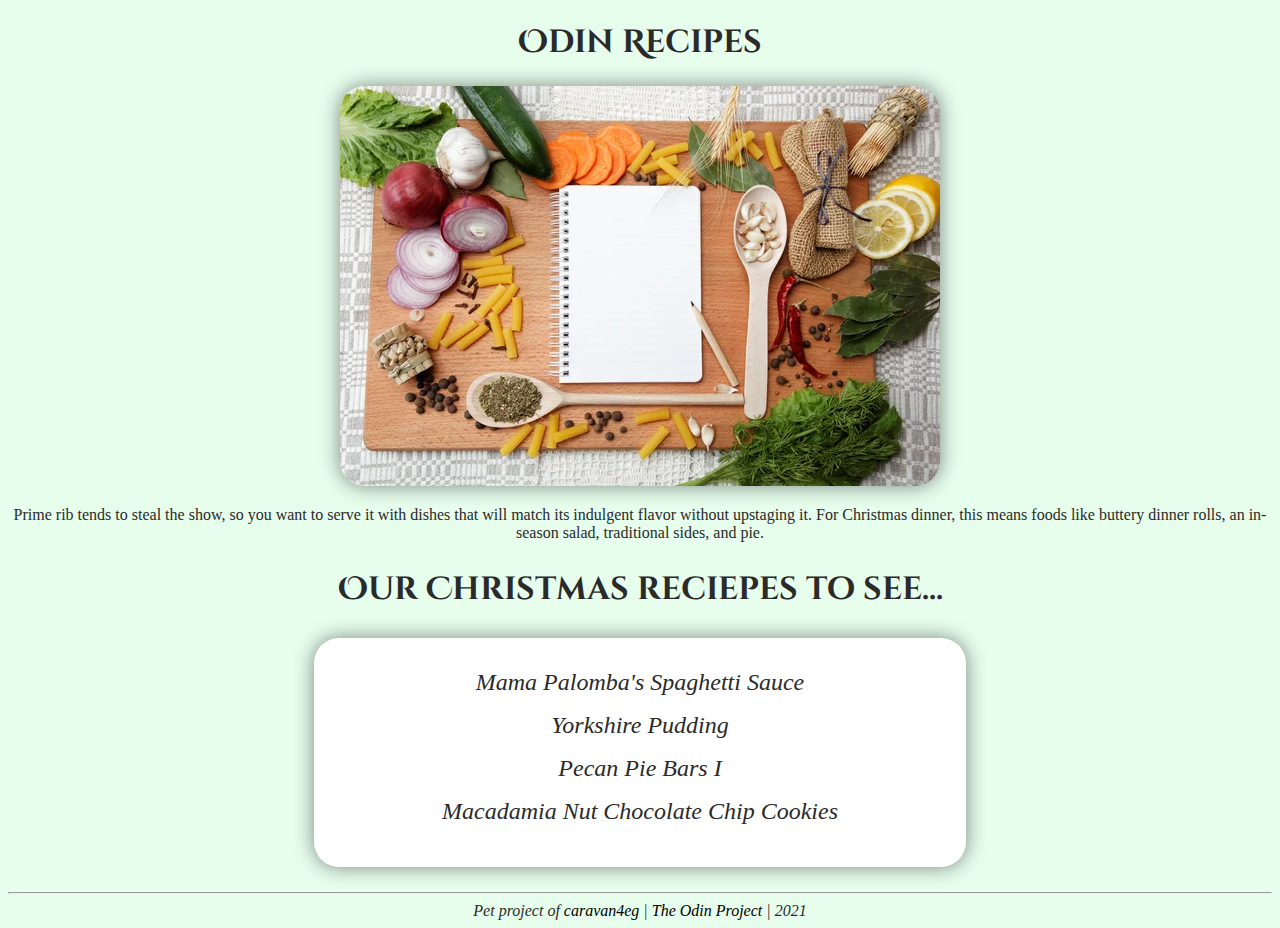
<file: index.html>
<!DOCTYPE html>
<html lang="en">

<head>
  <meta charset="UTF-8" />
  <meta http-equiv="X-UA-Compatible" content="IE=edge" />
  <meta name="viewport" content="width=device-width, initial-scale=1.0" />
  <link rel="preconnect" href="https://fonts.googleapis.com" />
  <link rel="preconnect" href="https://fonts.gstatic.com" crossorigin />
  <link href="https://fonts.googleapis.com/css?family=Roboto+Condensed:300%7CCinzel+Decorative:700" rel="stylesheet" />
  <link rel="stylesheet" href="./css/main.css" />
  <title>Odin Recipes</title>
</head>

<body>
  <div class="container">
  <header>
    <h1 class="header-title">Odin Recipes</h1>

    <img class="header-image" src="./img/recipes.jpg" alt="Recipes" />

    <p class="header-text">
      Prime rib tends to steal the show, so you want to serve it with dishes
      that will match its indulgent flavor without upstaging it. For Christmas
      dinner, this means foods like buttery dinner rolls, an in-season salad,
      traditional sides, and pie.
    </p>
    <h2>Our Christmas reciepes to see...</h2>
  </header>
  <main>
    <!-- Receipes list -->
    <div class="main-block">
      <ul>
        <li>
          <a href="./recipes/spagetti.html">Mama Palomba's Spaghetti Sauce</a>
        </li>
        <li><a href="./recipes/pudding.html">Yorkshire Pudding</a></li>
        <li><a href="./recipes/bars.html">Pecan Pie Bars I</a></li>
        <li>
          <a href="./recipes/cookies.html">Macadamia Nut Chocolate Chip Cookies</a>
        </li>
      </ul>
    </div>
    </main>
    <hr />

    <footer>
      Pet project of
      <a href="https://github.com/caravan4eg/odin-recipes">caravan4eg</a> |
      <a href="https://www.theodinproject.com">The Odin Project</a> | 2021
    </footer>

  </div>
</body>

</html>
</file>
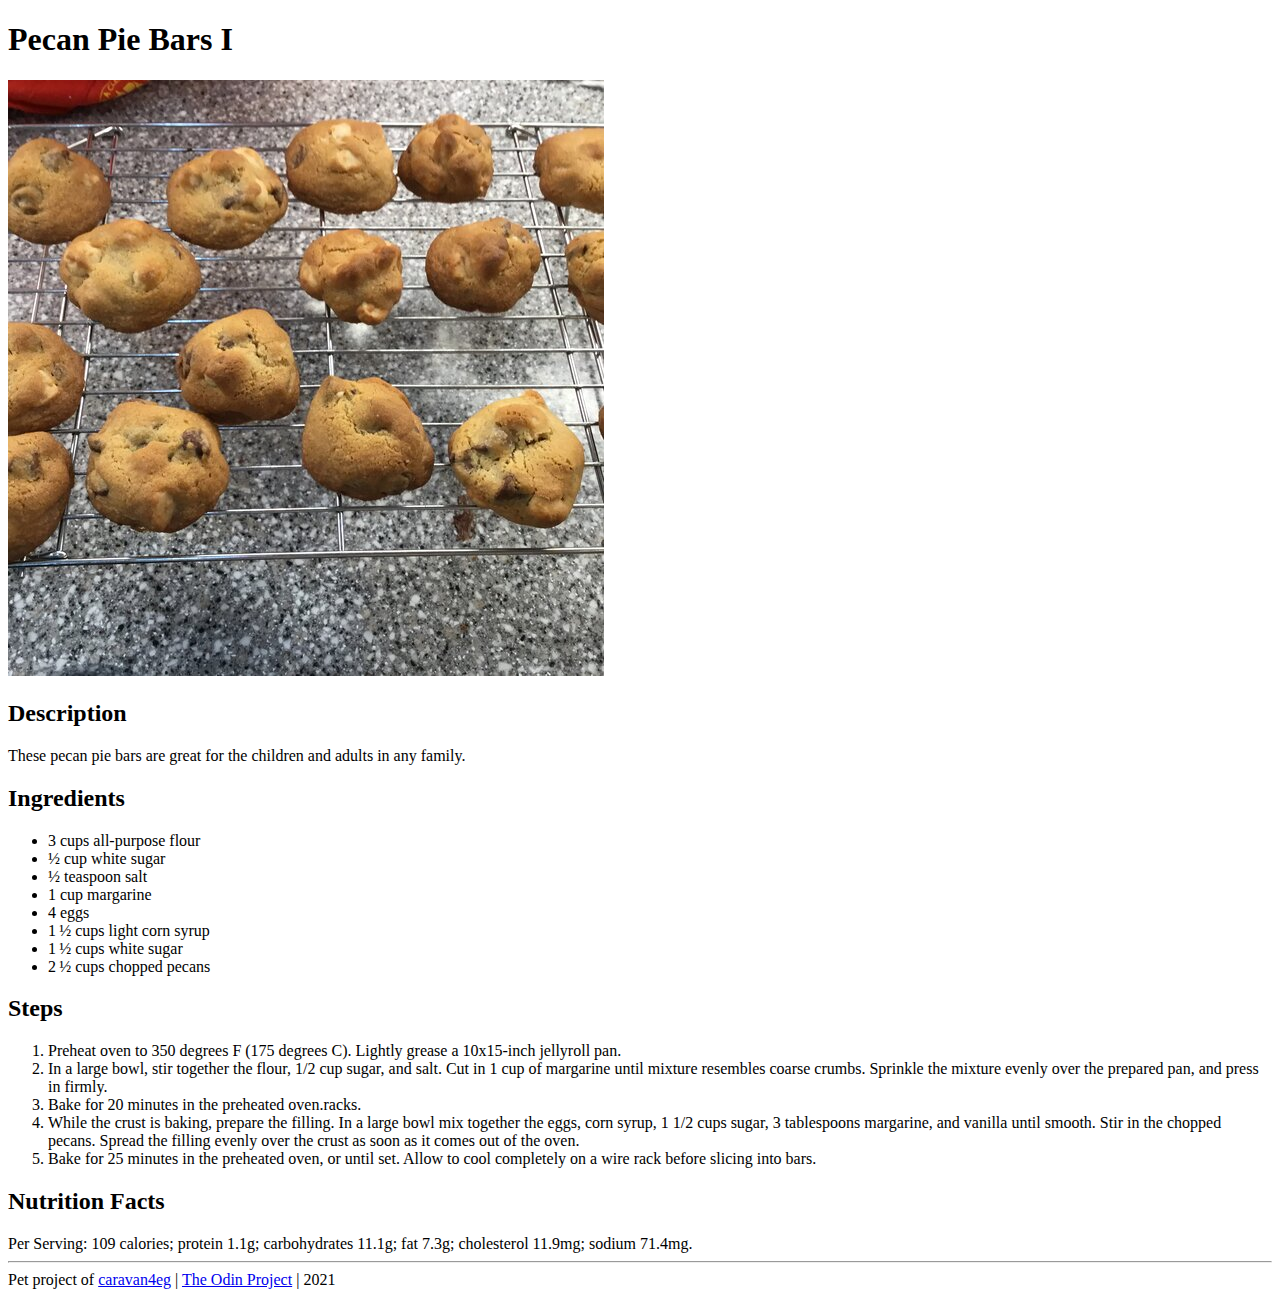
<file: bars.html>
<!DOCTYPE html>
<html lang="en">
<head>
    <meta charset="UTF-8">
    <meta http-equiv="X-UA-Compatible" content="IE=edge">
    <meta name="viewport" content="width=device-width, initial-scale=1.0">
    <title>Pecan Pie Bars I</title>
</head>
<body>
    <header>
        <h1>Pecan Pie Bars I</h1>
        <img src="./img/cookies.jpg" alt="Pecan Pie Bars I" />
        <h2>Description</h2>
        <p>These pecan pie bars are great for the children and adults in any family.</p>

      </header>
      <main>
        <article>
          <section>
            <h2>Ingredients</h2>
            <ul>
              <li>3 cups all-purpose flour</li>
              <li>½ cup white sugar</li>
              <li>½ teaspoon salt</li>
              <li>1 cup margarine</li>
              <li>4 eggs</li>
              <li>1 ½ cups light corn syrup</li>
              <li>1 ½ cups white sugar</li>
              <li>2 ½ cups chopped pecans</li>
            </ul>
          </section>
          <section>
            <h2>Steps</h2>
            <ol>
              <li>
                Preheat oven to 350 degrees F (175 degrees C). Lightly grease a 10x15-inch jellyroll pan.
              </li>
              <li>
                In a large bowl, stir together the flour, 1/2 cup sugar, and salt. Cut in 1 cup of margarine until mixture resembles coarse crumbs. Sprinkle the mixture evenly over the prepared pan, and press in firmly.
              </li>
              <li>
                Bake for 20 minutes in the preheated oven.racks.
              </li>
              <li>While the crust is baking, prepare the filling. In a large bowl mix together the eggs, corn syrup, 1 1/2 cups sugar, 3 tablespoons margarine, and vanilla until smooth. Stir in the chopped pecans. Spread the filling evenly over the crust as soon as it comes out of the oven.</li>
              <li>Bake for 25 minutes in the preheated oven, or until set. Allow to cool completely on a wire rack before slicing into bars.</li>
            </ol>
          </section>
        </article>
        <article>
          <h2>Nutrition Facts</h2>
          Per Serving: 109 calories; protein 1.1g; carbohydrates 11.1g; fat 7.3g; cholesterol 11.9mg; sodium 71.4mg. 
        </article>
      </main>
      <hr />
      <footer>
        Pet project of
        <a href="https://github.com/caravan4eg/odin-recipes">caravan4eg</a> |
        <a href="https://www.theodinproject.com">The Odin Project</a> | 2021
      </footer>  
</body>
</html>
</file>
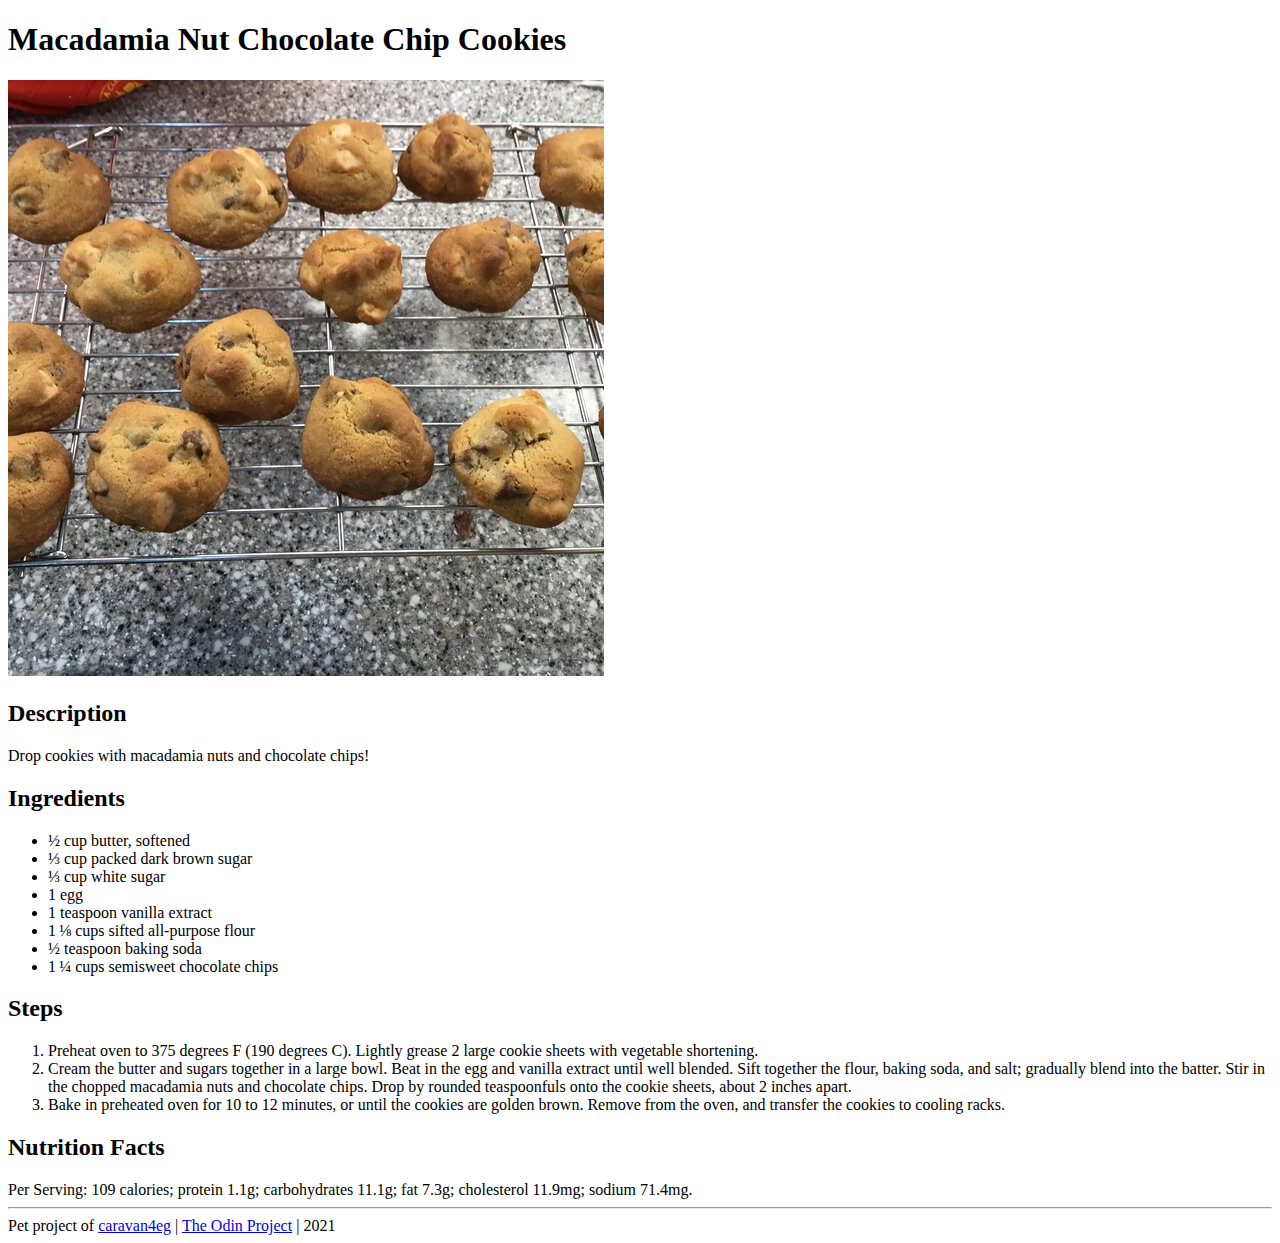
<file: cookies.html>
<!DOCTYPE html>
<html lang="en">
<head>
    <meta charset="UTF-8">
    <meta http-equiv="X-UA-Compatible" content="IE=edge">
    <meta name="viewport" content="width=device-width, initial-scale=1.0">
    <title>Macadamia Nut Chocolate Chip Cookies</title>
</head>
<body>
    <header>
        <h1>Macadamia Nut Chocolate Chip Cookies</h1>
        <img src="./img/cookies.jpg" alt="Macadamia Nut Chocolate Chip Cookies" />
        <h2>Description</h2>
        <p>Drop cookies with macadamia nuts and chocolate chips!</p>

      </header>
      <main>
        <article>
          <section>
            <h2>Ingredients</h2>
            <ul>
              <li>½ cup butter, softened</li>
              <li>⅓ cup packed dark brown sugar</li>
              <li>⅓ cup white sugar</li>
              <li>1 egg</li>
              <li>1 teaspoon vanilla extract</li>
              <li>1 ⅛ cups sifted all-purpose flour</li>
              <li>½ teaspoon baking soda</li>
              <li>1 ¼ cups semisweet chocolate chips</li>
            </ul>
          </section>
          <section>
            <h2>Steps</h2>
            <ol>
              <li>
                Preheat oven to 375 degrees F (190 degrees C). Lightly grease 2 large cookie sheets with vegetable shortening.
              </li>
              <li>
                Cream the butter and sugars together in a large bowl. Beat in the egg and vanilla extract until well blended. Sift together the flour, baking soda, and salt; gradually blend into the batter. Stir in the chopped macadamia nuts and chocolate chips. Drop by rounded teaspoonfuls onto the cookie sheets, about 2 inches apart.
              </li>
              <li>
                Bake in preheated oven for 10 to 12 minutes, or until the cookies are golden brown. Remove from the oven, and transfer the cookies to cooling racks.
              </li>
            </ol>
          </section>
        </article>
        <article>
          <h2>Nutrition Facts</h2>
          Per Serving: 109 calories; protein 1.1g; carbohydrates 11.1g; fat 7.3g; cholesterol 11.9mg; sodium 71.4mg. 
        </article>
      </main>
      <hr />
      <footer>
        Pet project of
        <a href="https://github.com/caravan4eg/odin-recipes">caravan4eg</a> |
        <a href="https://www.theodinproject.com">The Odin Project</a> | 2021
      </footer>
    
</body>
</html>
</file>
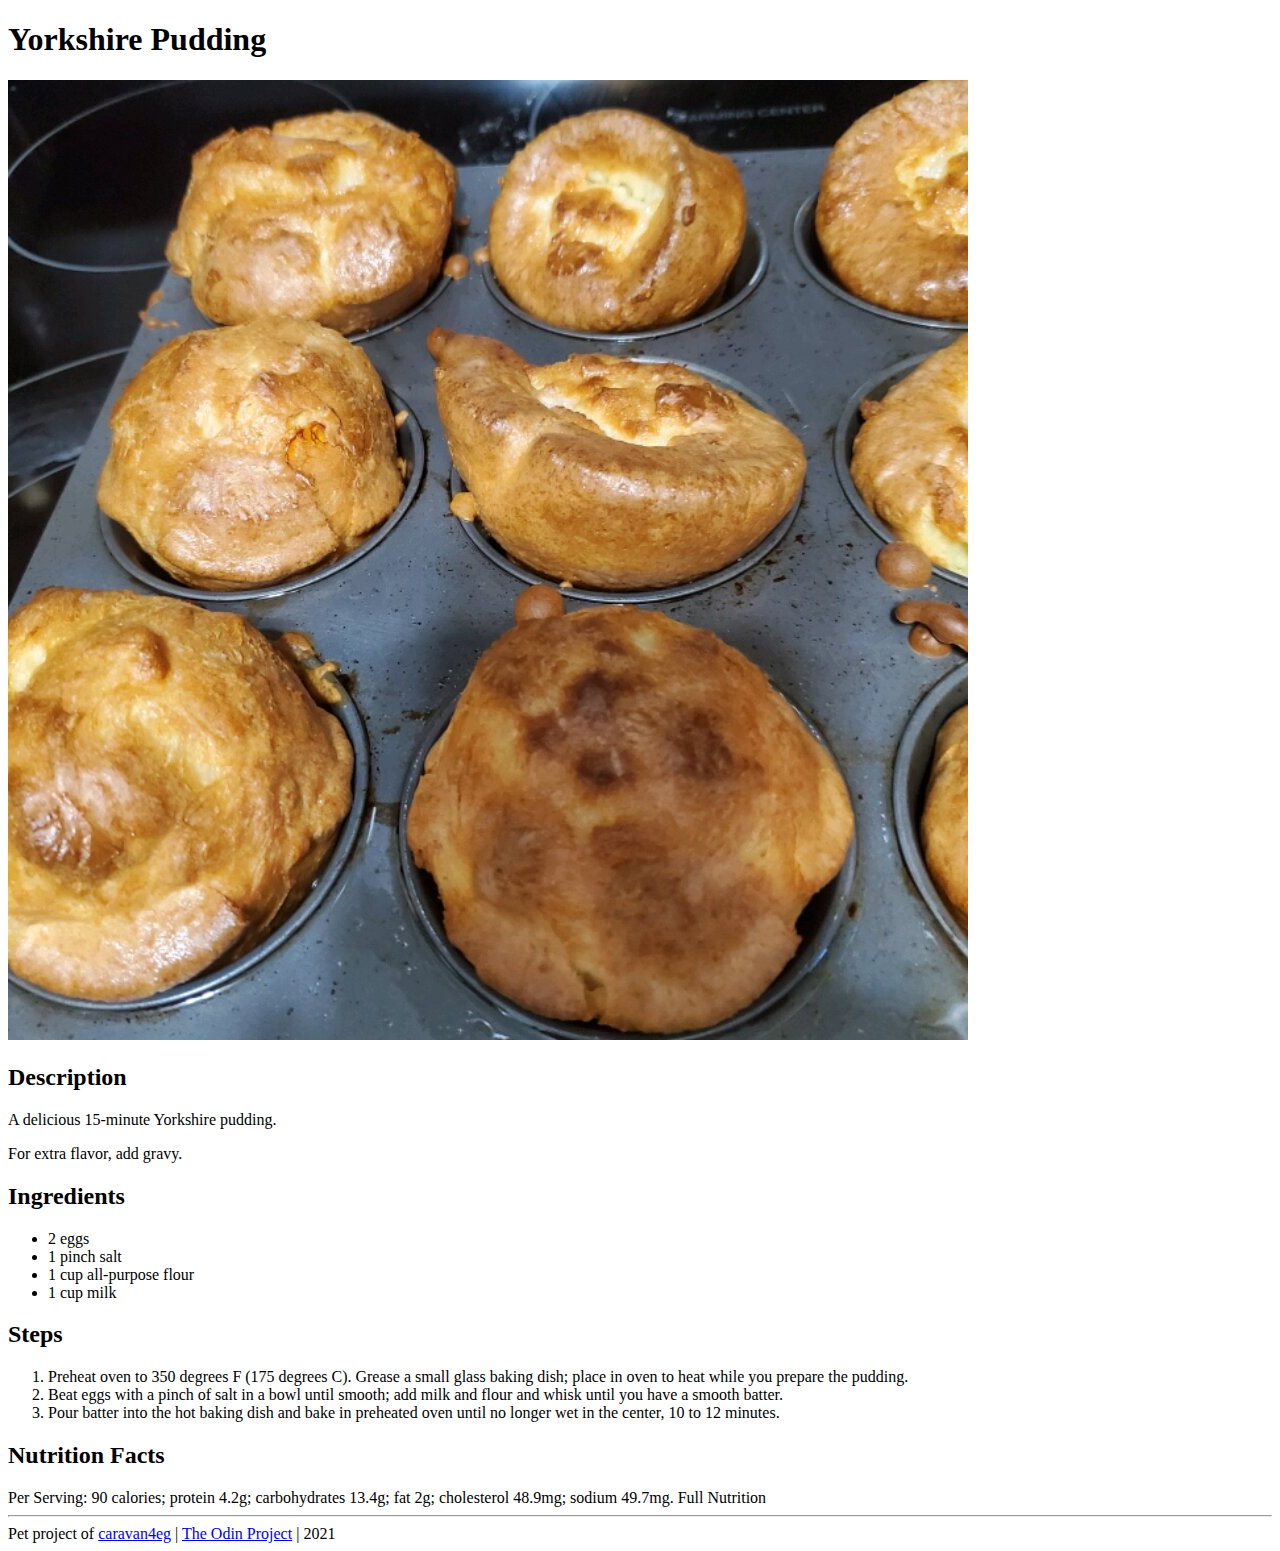
<file: pudding.html>
<!DOCTYPE html>
<html lang="en">
  <head>
    <meta charset="UTF-8" />
    <meta http-equiv="X-UA-Compatible" content="IE=edge" />
    <meta name="viewport" content="width=device-width, initial-scale=1.0" />
    <title>Yorkshire Pudding</title>
  </head>
  <body>
    <header>
      <h1>Yorkshire Pudding</h1>
      <img src="./img/pudding.jpg" alt="Mama Palomba's Spaghetti Sauce" />
      <h2>Description</h2>
      <p>A delicious 15-minute Yorkshire pudding.</p>
      <p>For extra flavor, add gravy.</p>
    </header>
    <main>
      <article>
        <section>
          <h2>Ingredients</h2>
          <ul>
            <li>2 eggs</li>
            <li>1 pinch salt</li>
            <li>1 cup all-purpose flour</li>
            <li>1 cup milk</li>
          </ul>
        </section>
        <section>
          <h2>Steps</h2>
          <ol>
            <li>
              Preheat oven to 350 degrees F (175 degrees C). Grease a small
              glass baking dish; place in oven to heat while you prepare the
              pudding.
            </li>
            <li>
              Beat eggs with a pinch of salt in a bowl until smooth; add milk
              and flour and whisk until you have a smooth batter.
            </li>
            <li>
              Pour batter into the hot baking dish and bake in preheated oven
              until no longer wet in the center, 10 to 12 minutes.
            </li>
          </ol>
        </section>
      </article>
      <article>
        <h2>Nutrition Facts</h2>
        Per Serving: 90 calories; protein 4.2g; carbohydrates 13.4g; fat 2g;
        cholesterol 48.9mg; sodium 49.7mg. Full Nutrition
      </article>
    </main>
    <hr />
    <footer>
      Pet project of
      <a href="https://github.com/caravan4eg/odin-recipes">caravan4eg</a> |
      <a href="https://www.theodinproject.com">The Odin Project</a> | 2021
    </footer>
  </body>
</html>
</file>
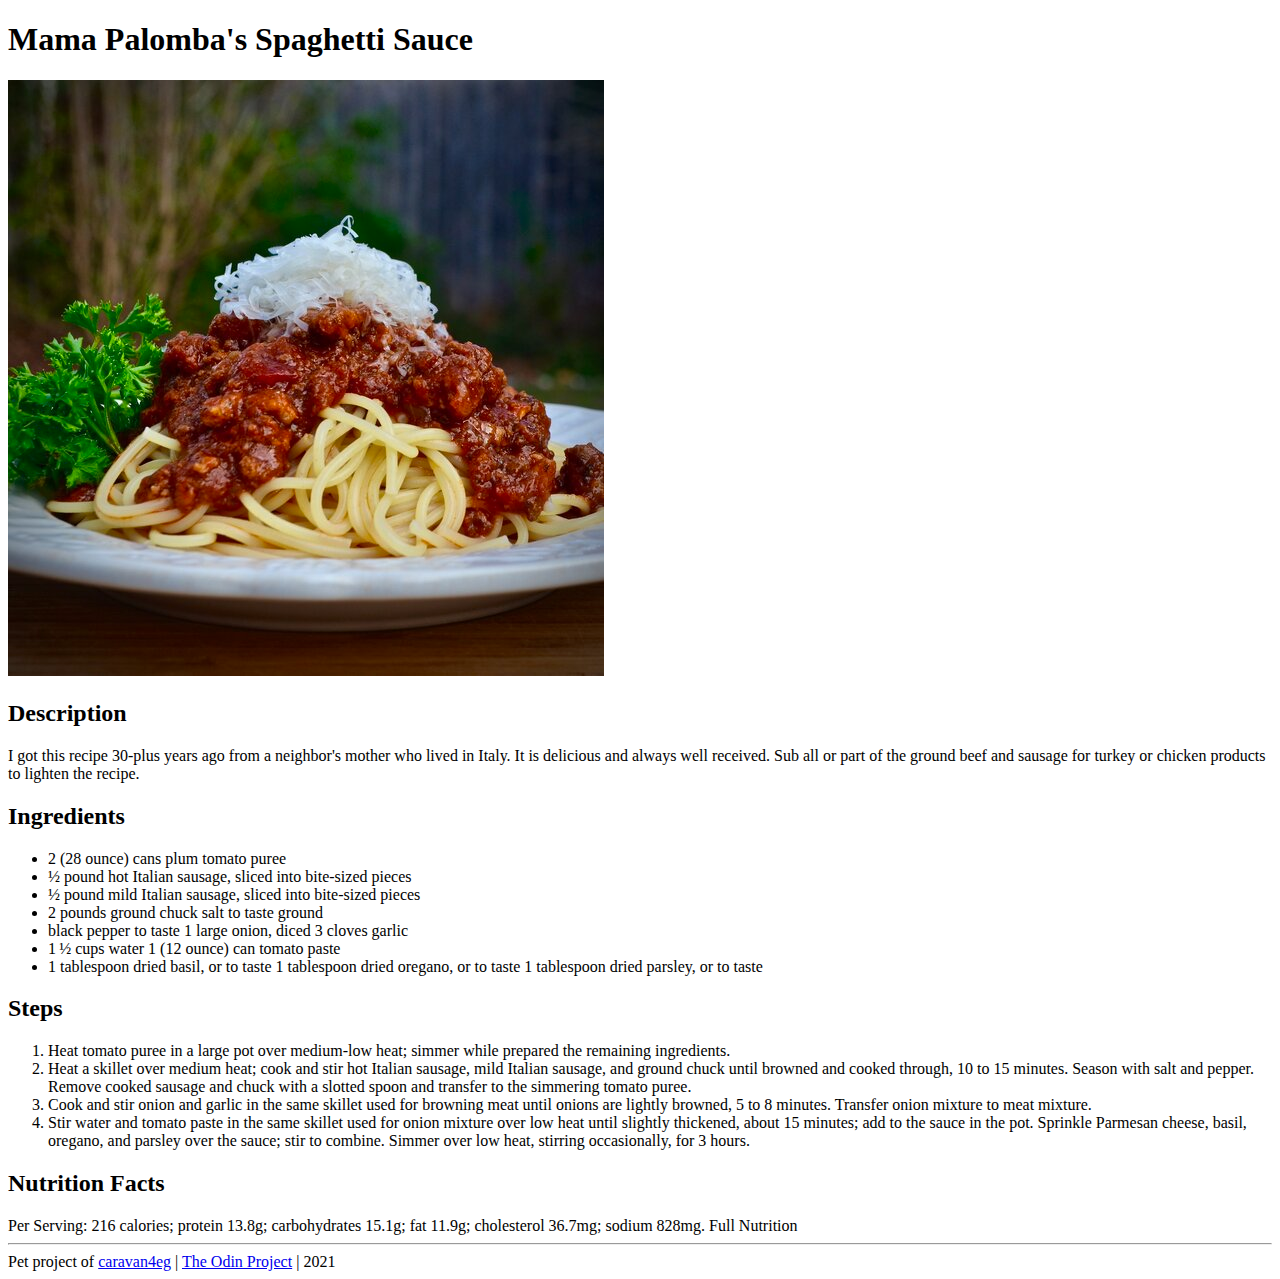
<file: spagetti.html>
<!DOCTYPE html>
<html lang="en">
  <head>
    <meta charset="UTF-8" />
    <meta http-equiv="X-UA-Compatible" content="IE=edge" />
    <meta name="viewport" content="width=device-width, initial-scale=1.0" />
    <title>Mama Palomba's Spaghetti Sauce</title>
  </head>
  <body>
    <header>
      <h1>Mama Palomba's Spaghetti Sauce</h1>
      <img src="./img/spagetti.jpg" alt="Mama Palomba's Spaghetti Sauce" />
      <h2>Description</h2>
      <p>
        I got this recipe 30-plus years ago from a neighbor's mother who lived
        in Italy. It is delicious and always well received. Sub all or part of
        the ground beef and sausage for turkey or chicken products to lighten
        the recipe.
      </p>
    </header>
    <main>
      <article>
        <section>
          <h2>Ingredients</h2>
          <ul>
            <li>2 (28 ounce) cans plum tomato puree</li>
            <li>½ pound hot Italian sausage, sliced into bite-sized pieces</li>
            <li>½ pound mild Italian sausage, sliced into bite-sized pieces</li>
            <li>2 pounds ground chuck salt to taste ground</li>
            <li>black pepper to taste 1 large onion, diced 3 cloves garlic</li>
            <li>1 ½ cups water 1 (12 ounce) can tomato paste</li>
            <li>
              1 tablespoon dried basil, or to taste 1 tablespoon dried oregano,
              or to taste 1 tablespoon dried parsley, or to taste
            </li>
          </ul>
        </section>
        <section>
          <h2>Steps</h2>
          <ol>
            <li>
              Heat tomato puree in a large pot over medium-low heat; simmer
              while prepared the remaining ingredients.
            </li>
            <li>
              Heat a skillet over medium heat; cook and stir hot Italian
              sausage, mild Italian sausage, and ground chuck until browned and
              cooked through, 10 to 15 minutes. Season with salt and pepper.
              Remove cooked sausage and chuck with a slotted spoon and transfer
              to the simmering tomato puree.
            </li>
            <li>
              Cook and stir onion and garlic in the same skillet used for
              browning meat until onions are lightly browned, 5 to 8 minutes.
              Transfer onion mixture to meat mixture.
            </li>
            <li>
              Stir water and tomato paste in the same skillet used for onion
              mixture over low heat until slightly thickened, about 15 minutes;
              add to the sauce in the pot. Sprinkle Parmesan cheese, basil,
              oregano, and parsley over the sauce; stir to combine. Simmer over
              low heat, stirring occasionally, for 3 hours.
            </li>
          </ol>
        </section>
      </article>
      <article>
        <h2>Nutrition Facts</h2>
        Per Serving: 216 calories; protein 13.8g; carbohydrates 15.1g; fat
        11.9g; cholesterol 36.7mg; sodium 828mg. Full Nutrition
      </article>
    </main>
    <hr>
    <footer>
      Pet project of
      <a href="https://github.com/caravan4eg/odin-recipes">caravan4eg</a> |
      <a href="https://www.theodinproject.com">The Odin Project</a> | 2021
    </footer>
  </body>
</html>
</file>
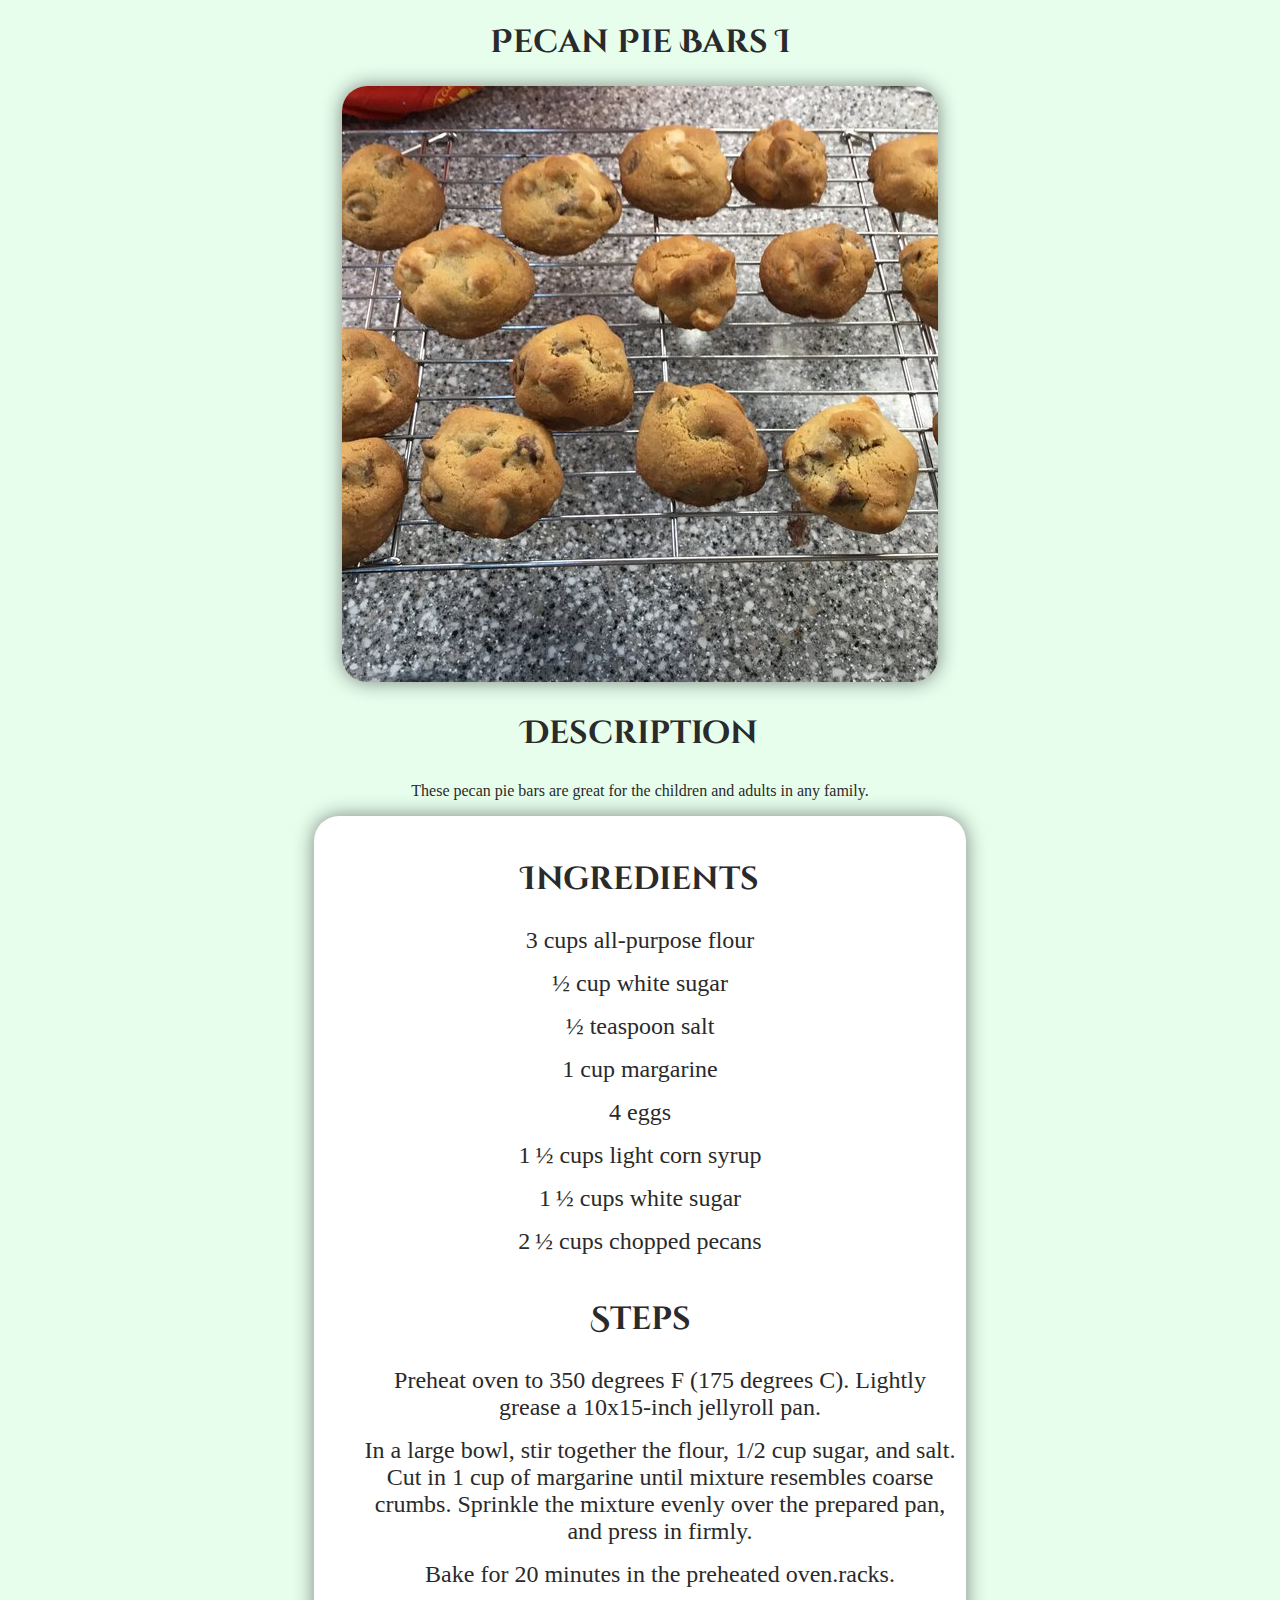
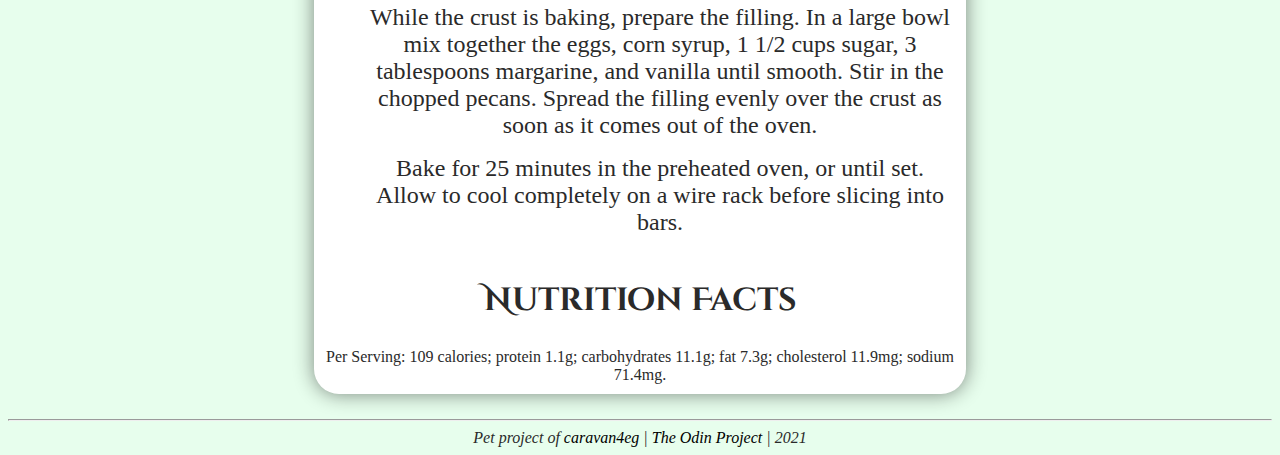
<file: recipes/bars.html>
<!DOCTYPE html>
<html lang="en">
<head>
    <meta charset="UTF-8">
    <meta http-equiv="X-UA-Compatible" content="IE=edge">
    <meta name="viewport" content="width=device-width, initial-scale=1.0">
    <title>Pecan Pie Bars I</title>
    <link rel="stylesheet" href="../css/main.css" />
    <link href="https://fonts.googleapis.com/css?family=Roboto+Condensed:300%7CCinzel+Decorative:700" rel="stylesheet" />

</head>
<body>
    <div class="container">
      <header>
          <h1 class="header-title">Pecan Pie Bars I</h1>
          <img class="header-image" src="../img/cookies.jpg" alt="Pecan Pie Bars I" />
          <h2>Description</h2>
          <p>These pecan pie bars are great for the children and adults in any family.</p>
  
        </header>
        <main>
         <div class="main-block">
            <article>
              <section>
                <h2>Ingredients</h2>
                <ul>
                  <li>3 cups all-purpose flour</li>
                  <li>½ cup white sugar</li>
                  <li>½ teaspoon salt</li>
                  <li>1 cup margarine</li>
                  <li>4 eggs</li>
                  <li>1 ½ cups light corn syrup</li>
                  <li>1 ½ cups white sugar</li>
                  <li>2 ½ cups chopped pecans</li>
                </ul>
              </section>
              <section>
                <h2>Steps</h2>
                <ol>
                  <li>
                    Preheat oven to 350 degrees F (175 degrees C). Lightly grease a 10x15-inch jellyroll pan.
                  </li>
                  <li>
                    In a large bowl, stir together the flour, 1/2 cup sugar, and salt. Cut in 1 cup of margarine until mixture resembles coarse crumbs. Sprinkle the mixture evenly over the prepared pan, and press in firmly.
                  </li>
                  <li>
                    Bake for 20 minutes in the preheated oven.racks.
                  </li>
                  <li>While the crust is baking, prepare the filling. In a large bowl mix together the eggs, corn syrup, 1 1/2 cups sugar, 3 tablespoons margarine, and vanilla until smooth. Stir in the chopped pecans. Spread the filling evenly over the crust as soon as it comes out of the oven.</li>
                  <li>Bake for 25 minutes in the preheated oven, or until set. Allow to cool completely on a wire rack before slicing into bars.</li>
                </ol>
              </section>
            </article>
            <article>
              <h2>Nutrition Facts</h2>
              Per Serving: 109 calories; protein 1.1g; carbohydrates 11.1g; fat 7.3g; cholesterol 11.9mg; sodium 71.4mg. 
            </article>
         </div>
        </main>
        <hr />
        <footer>
          Pet project of
          <a href="https://github.com/caravan4eg/odin-recipes">caravan4eg</a> |
          <a href="https://www.theodinproject.com">The Odin Project</a> | 2021
        </footer>  
    </div>
</body>
</html>
</file>
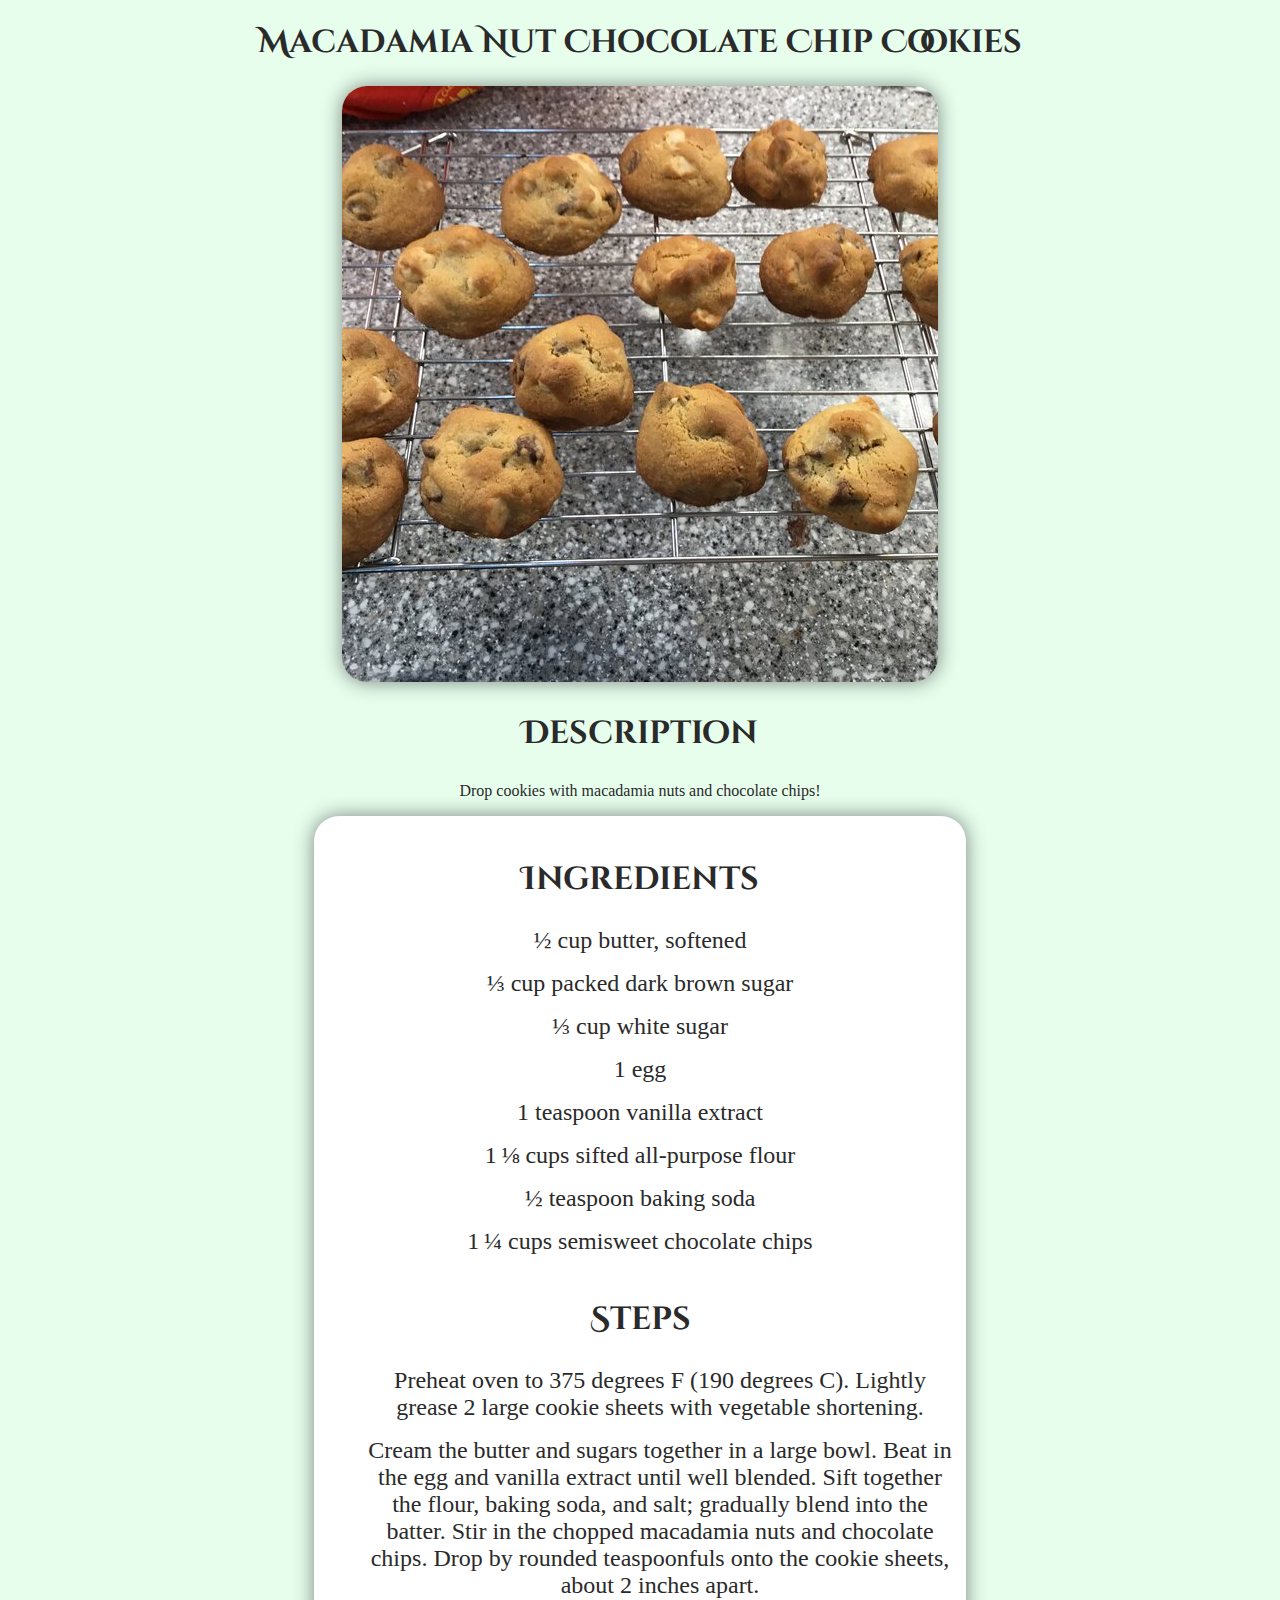
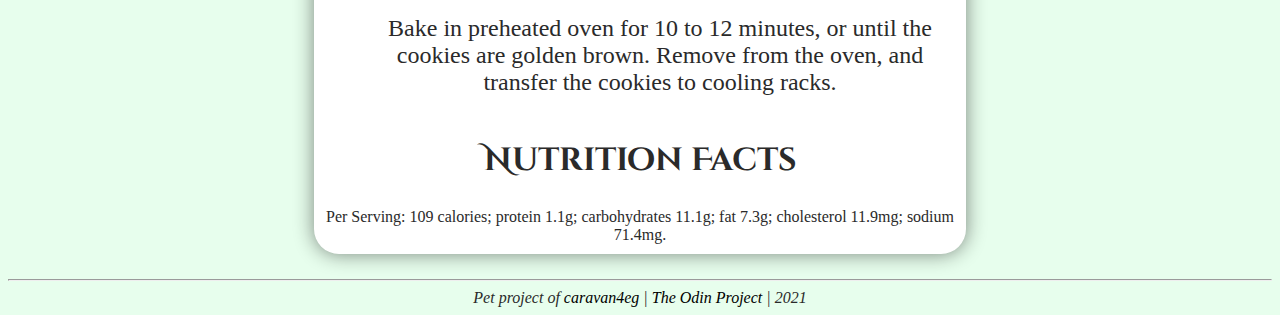
<file: recipes/cookies.html>
<!DOCTYPE html>
<html lang="en">
<head>
    <meta charset="UTF-8">
    <meta http-equiv="X-UA-Compatible" content="IE=edge">
    <meta name="viewport" content="width=device-width, initial-scale=1.0">
    <title>Macadamia Nut Chocolate Chip Cookies</title>
    <link rel="stylesheet" href="../css/main.css" />
    <link href="https://fonts.googleapis.com/css?family=Roboto+Condensed:300%7CCinzel+Decorative:700" rel="stylesheet" />

</head>
<body>
   <div class="container">
      <header>
          <h1 class="header-title">Macadamia Nut Chocolate Chip Cookies</h1>
          <img class="header-image" src="../img/cookies.jpg" alt="Macadamia Nut Chocolate Chip Cookies" />
          <h2>Description</h2>
          <p>Drop cookies with macadamia nuts and chocolate chips!</p>
  
        </header>
        <main>
         <div class="main-block">
            <article>
              <section>
                <h2>Ingredients</h2>
                <ul>
                  <li>½ cup butter, softened</li>
                  <li>⅓ cup packed dark brown sugar</li>
                  <li>⅓ cup white sugar</li>
                  <li>1 egg</li>
                  <li>1 teaspoon vanilla extract</li>
                  <li>1 ⅛ cups sifted all-purpose flour</li>
                  <li>½ teaspoon baking soda</li>
                  <li>1 ¼ cups semisweet chocolate chips</li>
                </ul>
              </section>
              <section>
                <h2>Steps</h2>
                <ol>
                  <li>
                    Preheat oven to 375 degrees F (190 degrees C). Lightly grease 2 large cookie sheets with vegetable shortening.
                  </li>
                  <li>
                    Cream the butter and sugars together in a large bowl. Beat in the egg and vanilla extract until well blended. Sift together the flour, baking soda, and salt; gradually blend into the batter. Stir in the chopped macadamia nuts and chocolate chips. Drop by rounded teaspoonfuls onto the cookie sheets, about 2 inches apart.
                  </li>
                  <li>
                    Bake in preheated oven for 10 to 12 minutes, or until the cookies are golden brown. Remove from the oven, and transfer the cookies to cooling racks.
                  </li>
                </ol>
              </section>
            </article>
            <article>
              <h2>Nutrition Facts</h2>
              Per Serving: 109 calories; protein 1.1g; carbohydrates 11.1g; fat 7.3g; cholesterol 11.9mg; sodium 71.4mg. 
            </article>
         </div class="main-block">
        </main>
        <hr />
        <footer>
          Pet project of
          <a href="https://github.com/caravan4eg/odin-recipes">caravan4eg</a> |
          <a href="https://www.theodinproject.com">The Odin Project</a> | 2021
        </footer>
   </div>
    
</body>
</html>
</file>
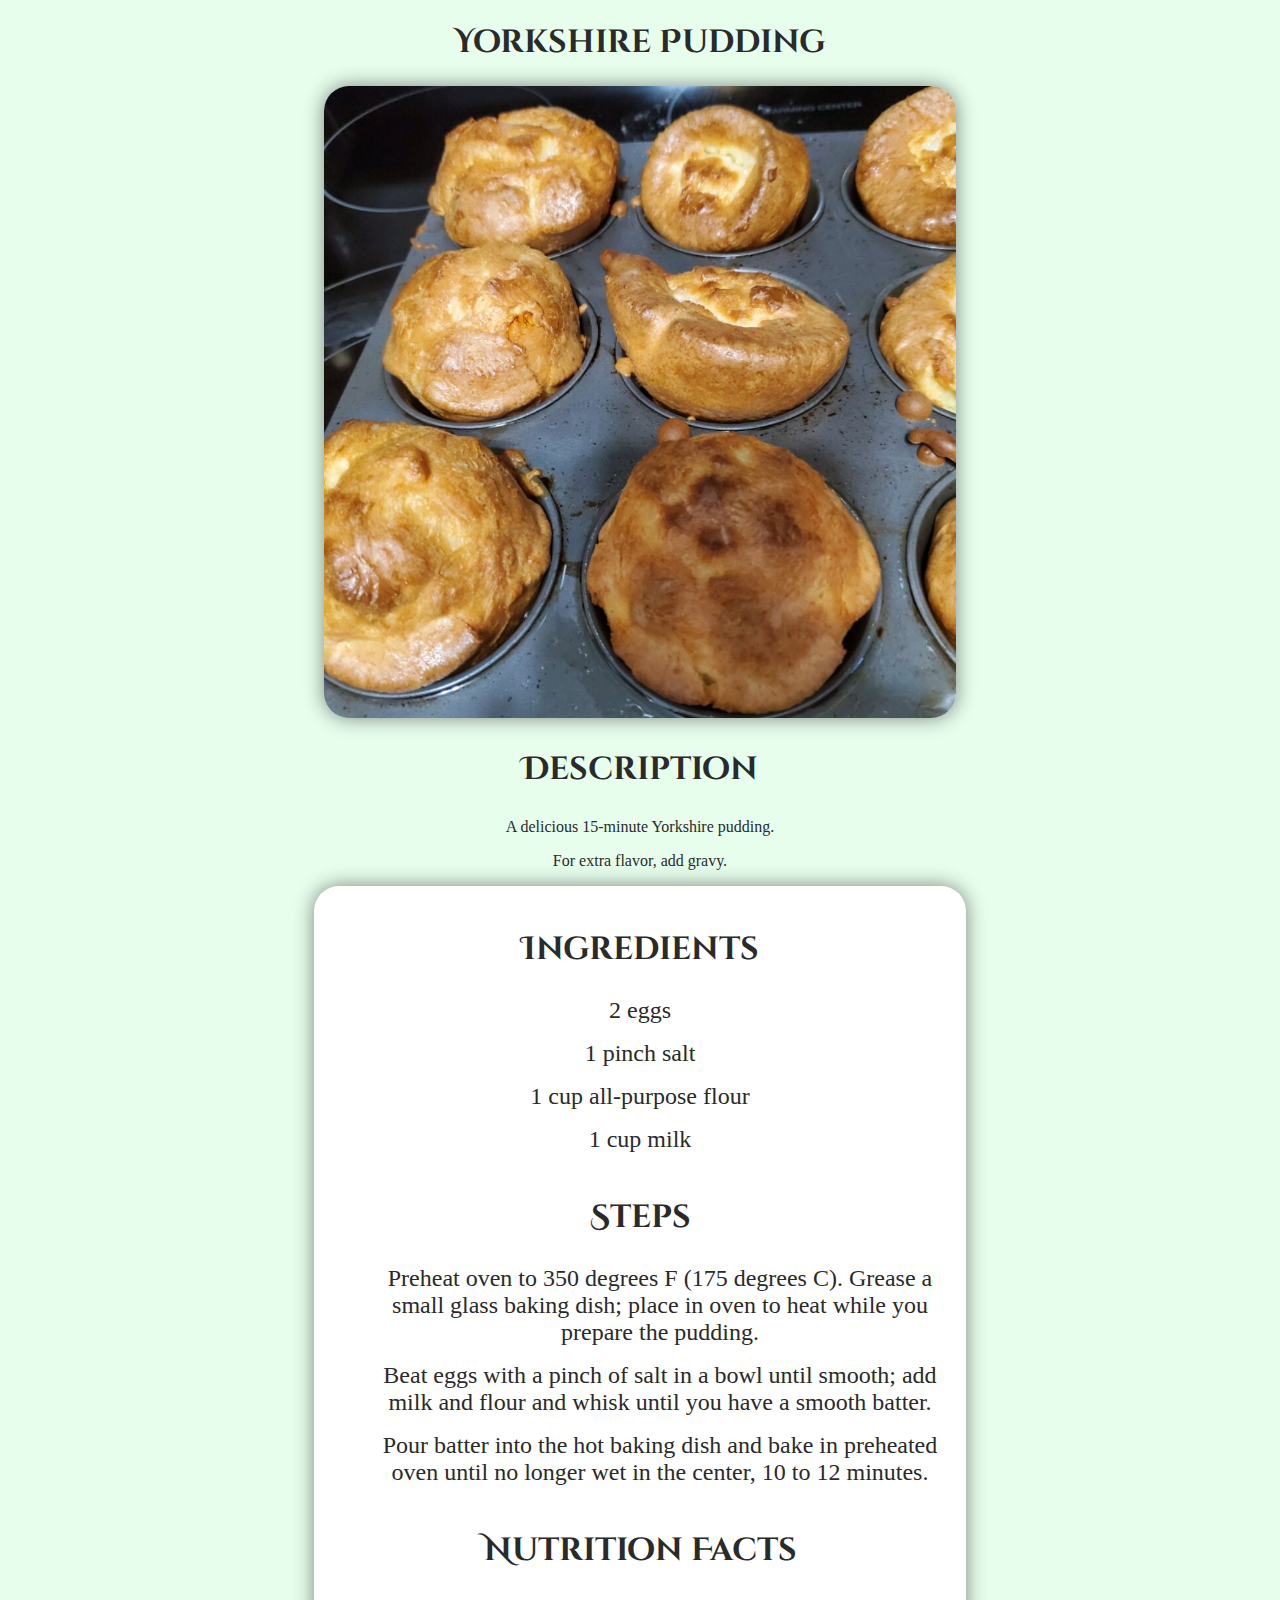
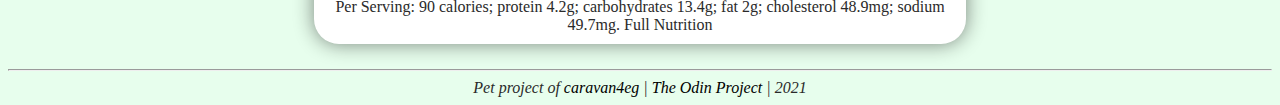
<file: recipes/pudding.html>
<!DOCTYPE html>
<html lang="en">
  <head>
    <meta charset="UTF-8" />
    <meta http-equiv="X-UA-Compatible" content="IE=edge" />
    <meta name="viewport" content="width=device-width, initial-scale=1.0" />
    <title>Yorkshire Pudding</title>
    <link rel="stylesheet" href="../css/main.css" />
    <link href="https://fonts.googleapis.com/css?family=Roboto+Condensed:300%7CCinzel+Decorative:700" rel="stylesheet" />

  </head>
  <body>
    <div class="container">
      <header>
        <h1 class="header-title">Yorkshire Pudding</h1>
        <img class="header-image" src="../img/pudding.jpg" alt="Mama Palomba's Spaghetti Sauce" />
        <h2>Description</h2>
        <p>A delicious 15-minute Yorkshire pudding.</p>
        <p>For extra flavor, add gravy.</p>
      </header>
      <main>
        <div class="main-block">
          <article>
            <section>
              <h2>Ingredients</h2>
              <ul>
                <li>2 eggs</li>
                <li>1 pinch salt</li>
                <li>1 cup all-purpose flour</li>
                <li>1 cup milk</li>
              </ul>
            </section>
            <section>
              <h2>Steps</h2>
              <ol>
                <li>
                  Preheat oven to 350 degrees F (175 degrees C). Grease a small
                  glass baking dish; place in oven to heat while you prepare the
                  pudding.
                </li>
                <li>
                  Beat eggs with a pinch of salt in a bowl until smooth; add milk
                  and flour and whisk until you have a smooth batter.
                </li>
                <li>
                  Pour batter into the hot baking dish and bake in preheated oven
                  until no longer wet in the center, 10 to 12 minutes.
                </li>
              </ol>
            </section>
          </article>
          <article>
            <h2>Nutrition Facts</h2>
            Per Serving: 90 calories; protein 4.2g; carbohydrates 13.4g; fat 2g;
            cholesterol 48.9mg; sodium 49.7mg. Full Nutrition
          </article>
        </div class="main-block">
      </main>
      <hr />
      <footer>
        Pet project of
        <a href="https://github.com/caravan4eg/odin-recipes">caravan4eg</a> |
        <a href="https://www.theodinproject.com">The Odin Project</a> | 2021
      </footer>
    </body>
    </div>
</html>
</file>
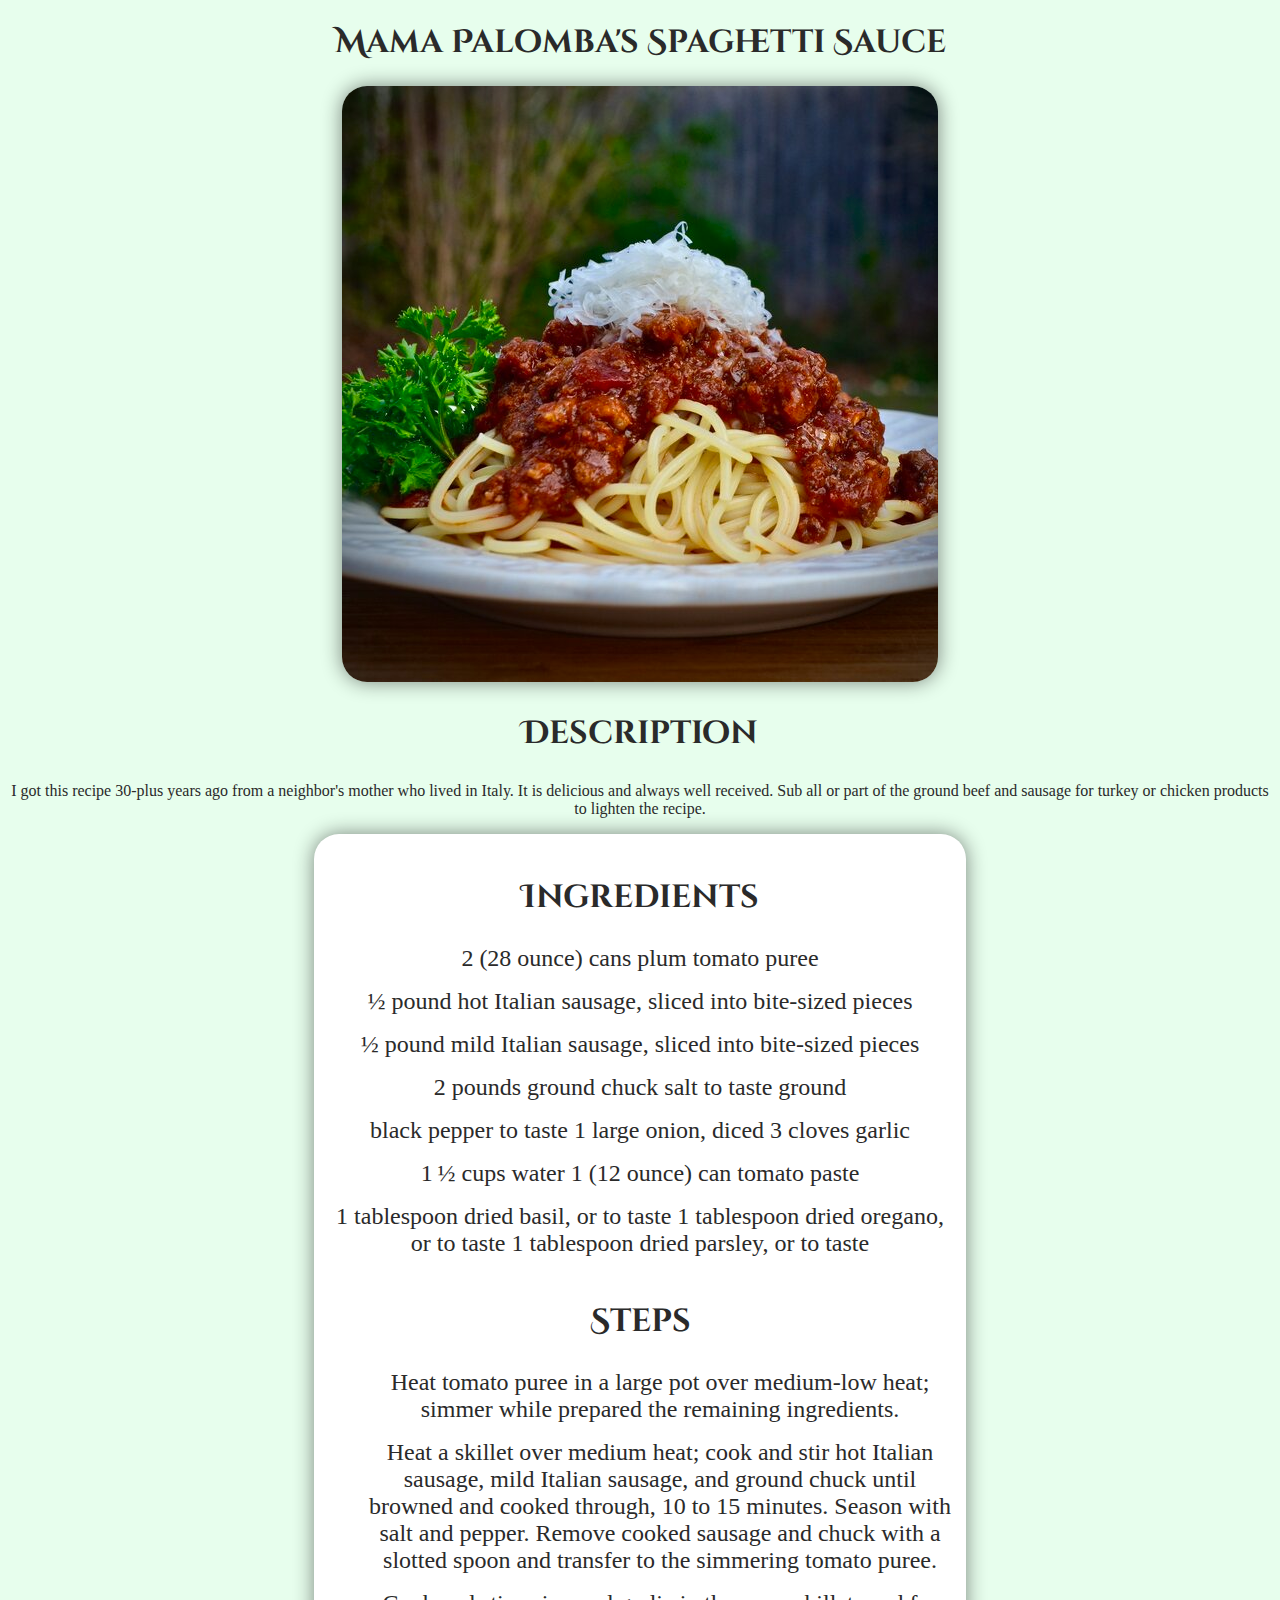
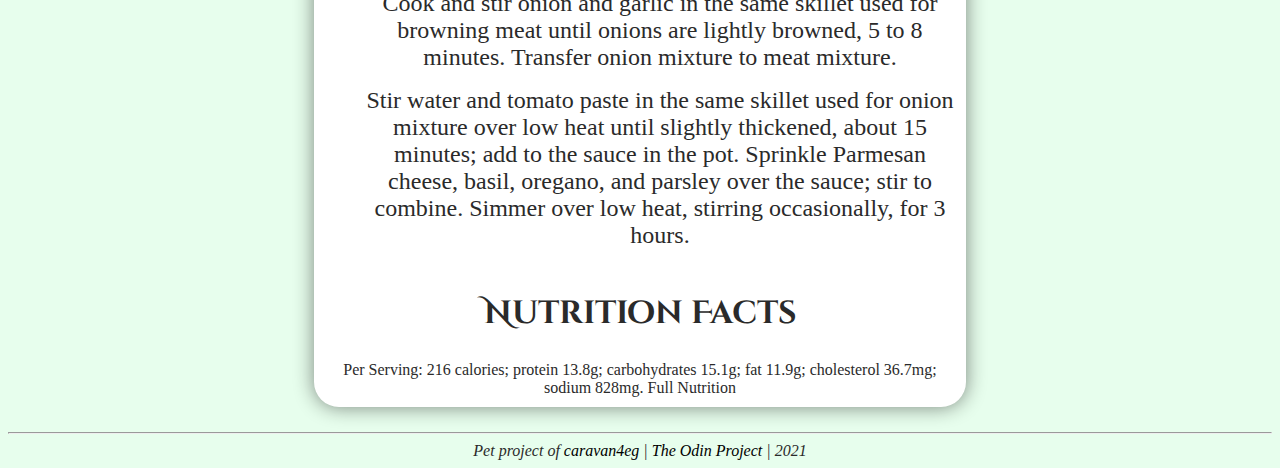
<file: recipes/spagetti.html>
<!DOCTYPE html>
<html lang="en">
  <head>
    <meta charset="UTF-8" />
    <meta http-equiv="X-UA-Compatible" content="IE=edge" />
    <meta name="viewport" content="width=device-width, initial-scale=1.0" />
    <title>Mama Palomba's Spaghetti Sauce</title>
    <link rel="stylesheet" href="../css/main.css" />
    <link href="https://fonts.googleapis.com/css?family=Roboto+Condensed:300%7CCinzel+Decorative:700" rel="stylesheet" />

  </head>
  <body>
   <div class="container">
      <header>
        <h1 class="header-title">Mama Palomba's Spaghetti Sauce</h1>
        <img class="header-image" src="../img/spagetti.jpg" alt="Mama Palomba's Spaghetti Sauce" />
        <h2>Description</h2>
        <p>
          I got this recipe 30-plus years ago from a neighbor's mother who lived
          in Italy. It is delicious and always well received. Sub all or part of
          the ground beef and sausage for turkey or chicken products to lighten
          the recipe.
        </p>
      </header>
      <main>
        <div class="main-block">
          <article>
            <section>
              <h2>Ingredients</h2>
              <ul>
                <li>2 (28 ounce) cans plum tomato puree</li>
                <li>½ pound hot Italian sausage, sliced into bite-sized pieces</li>
                <li>½ pound mild Italian sausage, sliced into bite-sized pieces</li>
                <li>2 pounds ground chuck salt to taste ground</li>
                <li>black pepper to taste 1 large onion, diced 3 cloves garlic</li>
                <li>1 ½ cups water 1 (12 ounce) can tomato paste</li>
                <li>
                  1 tablespoon dried basil, or to taste 1 tablespoon dried oregano,
                  or to taste 1 tablespoon dried parsley, or to taste
                </li>
              </ul>
            </section>
            <section>
              <h2>Steps</h2>
              <ol>
                <li>
                  Heat tomato puree in a large pot over medium-low heat; simmer
                  while prepared the remaining ingredients.
                </li>
                <li>
                  Heat a skillet over medium heat; cook and stir hot Italian
                  sausage, mild Italian sausage, and ground chuck until browned and
                  cooked through, 10 to 15 minutes. Season with salt and pepper.
                  Remove cooked sausage and chuck with a slotted spoon and transfer
                  to the simmering tomato puree.
                </li>
                <li>
                  Cook and stir onion and garlic in the same skillet used for
                  browning meat until onions are lightly browned, 5 to 8 minutes.
                  Transfer onion mixture to meat mixture.
                </li>
                <li>
                  Stir water and tomato paste in the same skillet used for onion
                  mixture over low heat until slightly thickened, about 15 minutes;
                  add to the sauce in the pot. Sprinkle Parmesan cheese, basil,
                  oregano, and parsley over the sauce; stir to combine. Simmer over
                  low heat, stirring occasionally, for 3 hours.
                </li>
              </ol>
            </section>
          </article>
          <article>
            <h2>Nutrition Facts</h2>
            Per Serving: 216 calories; protein 13.8g; carbohydrates 15.1g; fat
            11.9g; cholesterol 36.7mg; sodium 828mg. Full Nutrition
          </article>
        </div class="main-block">
      </main>
      <hr>
      <footer>
        Pet project of
        <a href="https://github.com/caravan4eg/odin-recipes">caravan4eg</a> |
        <a href="https://www.theodinproject.com">The Odin Project</a> | 2021
      </footer>
   </div>
  </body>
</html>
</file>
<file: css/main.css>
body {
    background: rgba(176, 252, 195, 0.3);
    color: #2a2a2a;
}

link {
    color: #2a2a2a;
}
a:hover {
    color: green;
}

.container {
    display: block;
    margin: 0 auto;
    text-align: center;
}

.header-title {
    text-align: center;
}
h1,
h2,
h3 {
    font-family: "Cinzel Decorative", cursive;
    font-size: 2rem;
}

.header-image {
    border-radius: 25px;
    box-shadow: 0px 0px 20px rgba(0, 0, 0, 0.479);
    max-width: 50%;
}

footer {
    font-size: 1rem;
    font-style: italic;
    text-align: center;
}
footer a {
    color: black;
    text-decoration: none;
}
ul {
    padding-left: 0;
    margin-left: 0;
}

li {
    padding-bottom: 1.0rem;
    list-style-type: none;
    font-size: 1.5rem;
}

li a {
    text-decoration: none;
    color: #2a2a2a;
    font-style: italic;
}

.main-block {
    text-decoration: none;
    background-color: #fff;
    border-radius: 25px;
    box-shadow: 0px 0px 20px rgba(0, 0, 0, 0.479);
    max-width: 50%;
    padding: 15px 10px 10px 10px;
    margin: 0 auto 25px auto;
}
</file>
